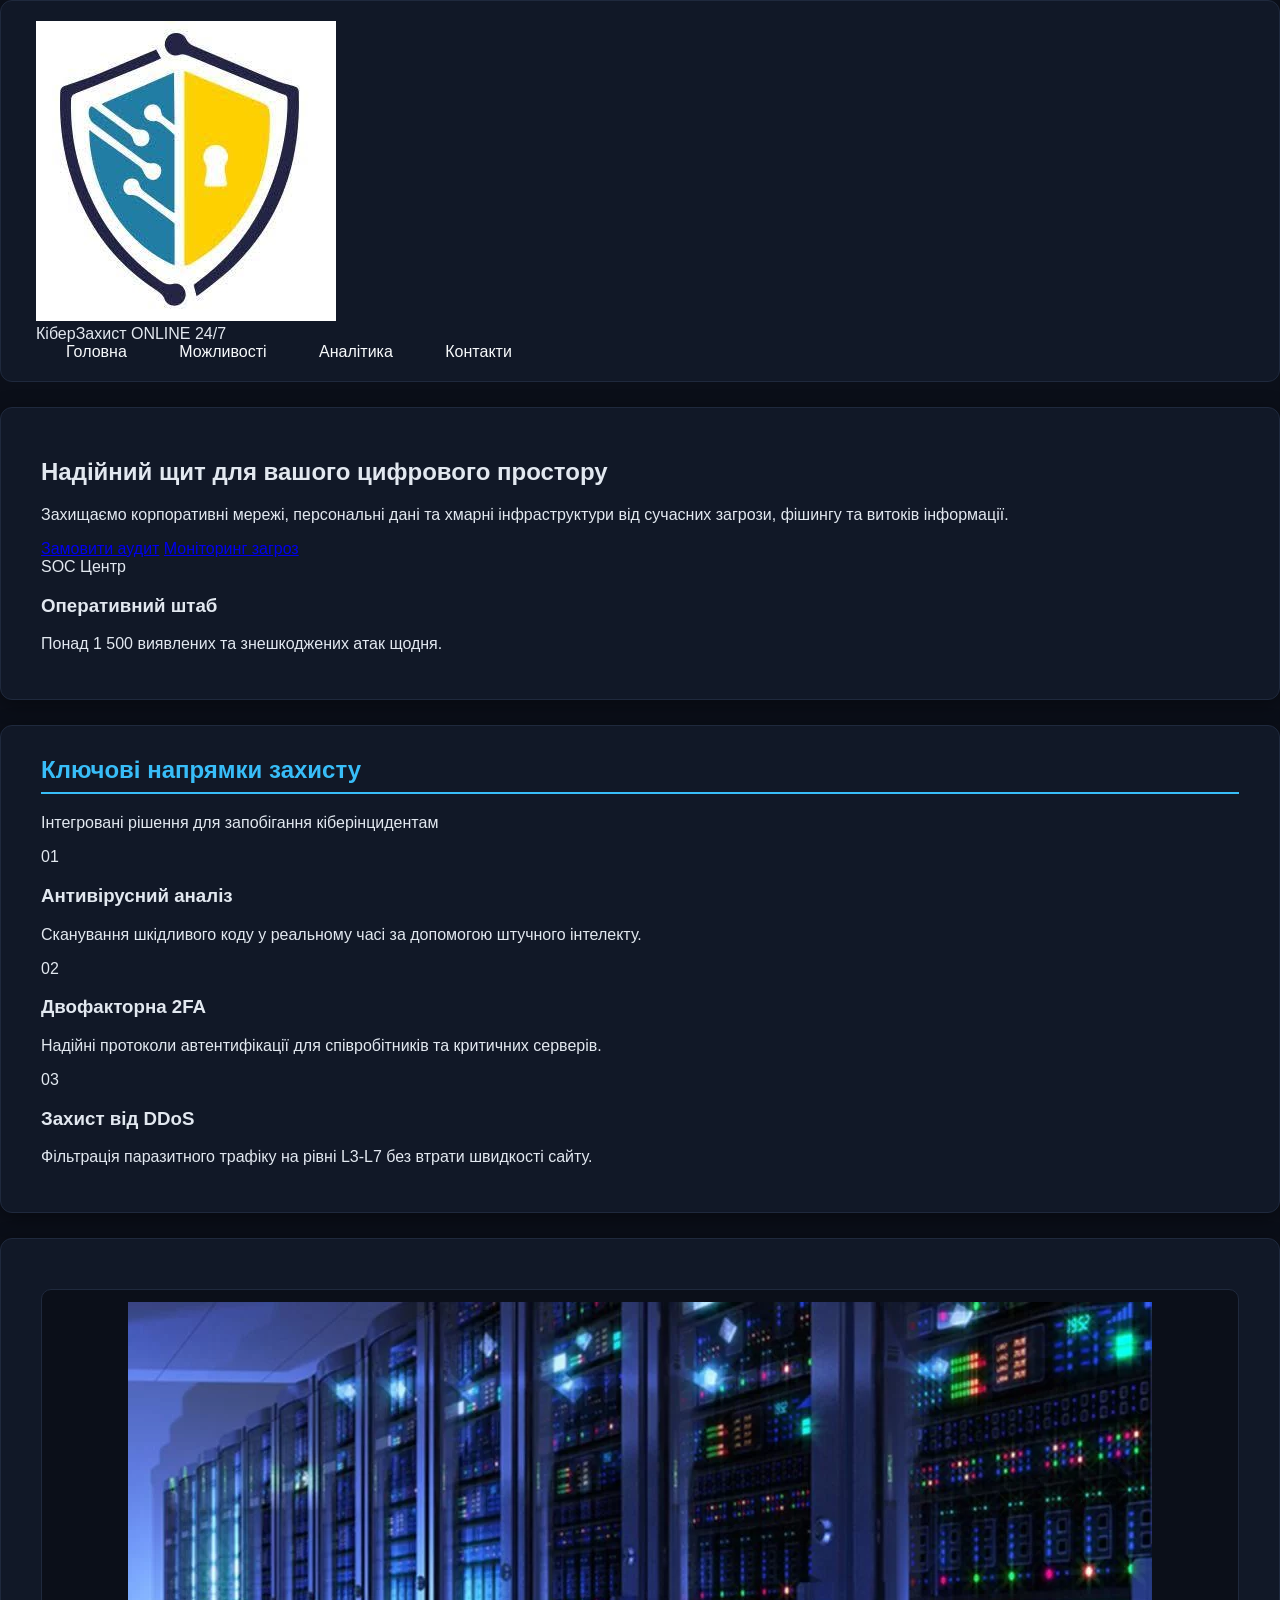
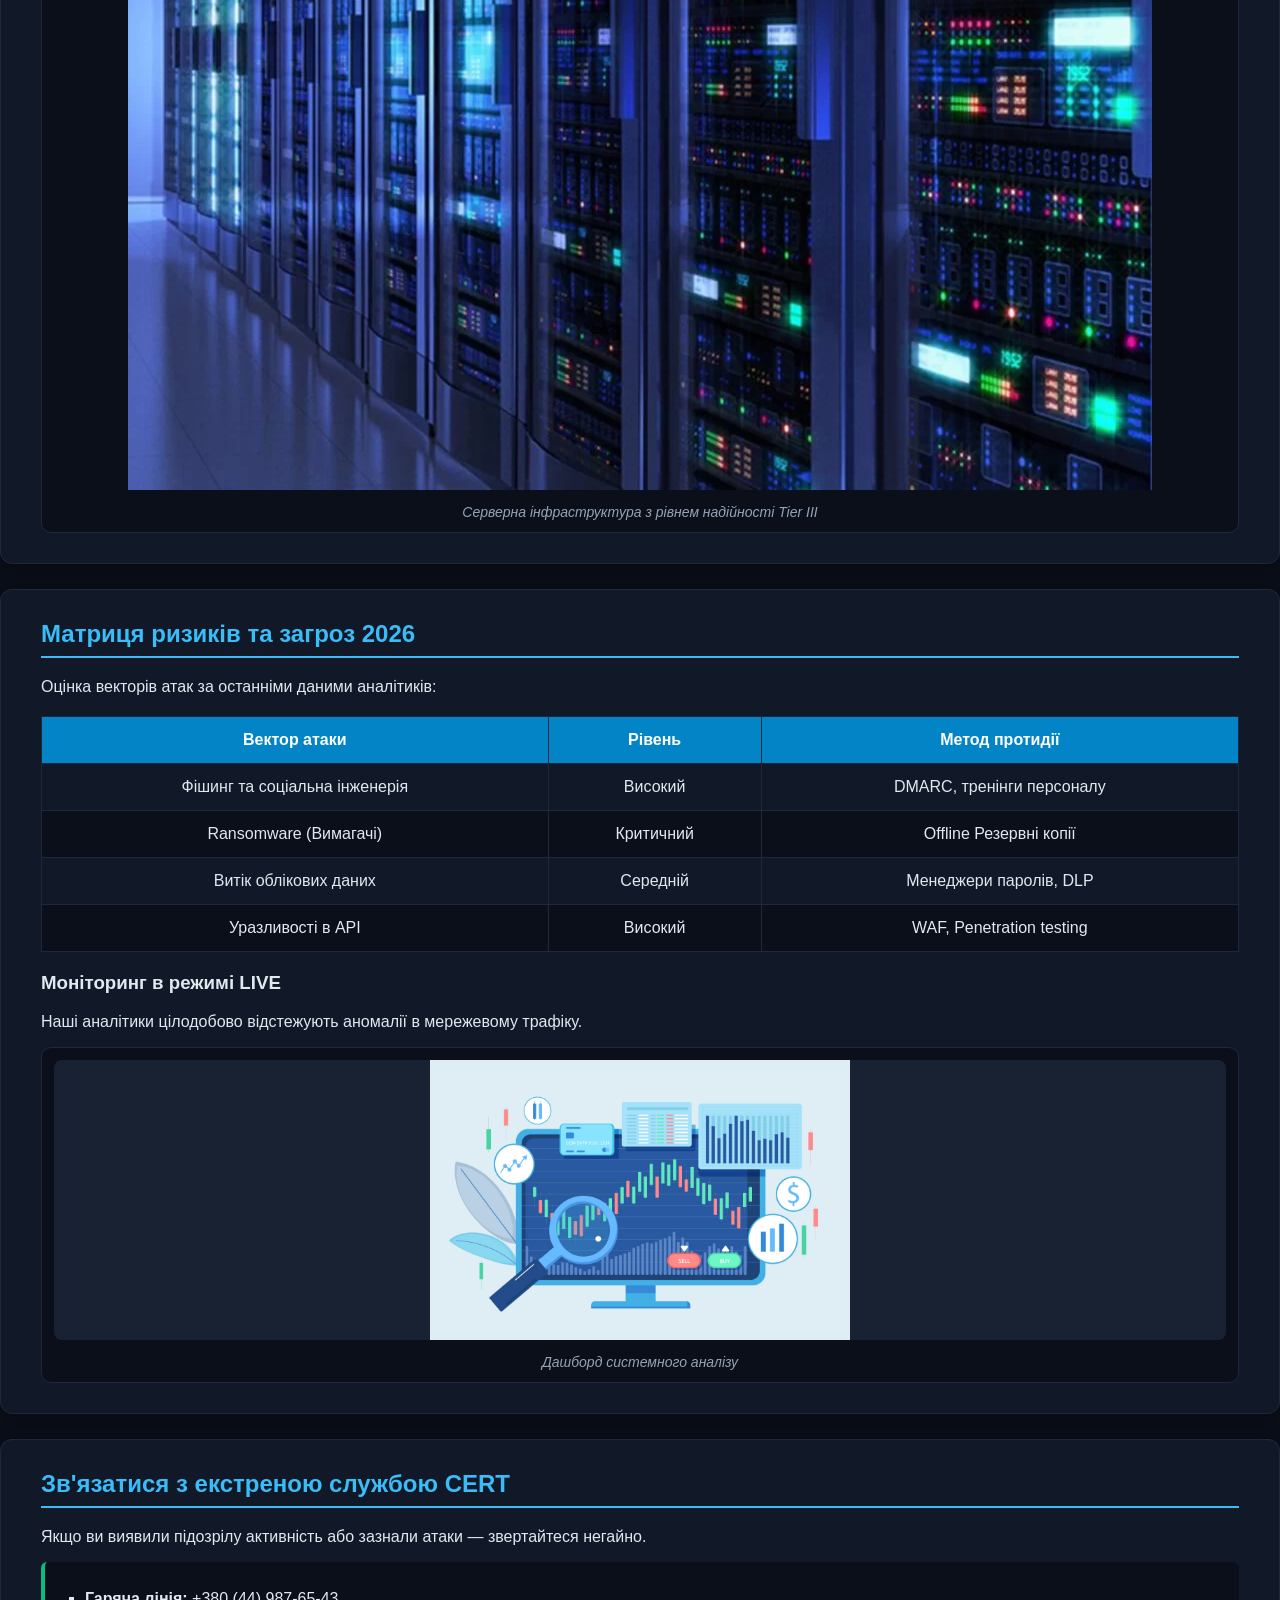
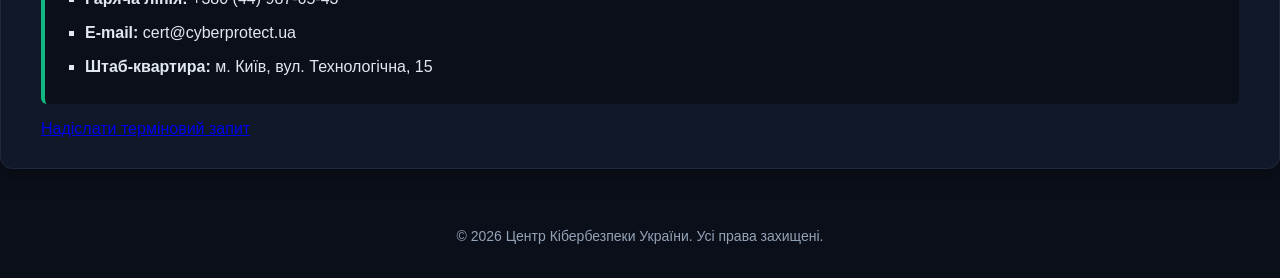
<file: index.html>
<!DOCTYPE html>
<html lang="uk">
    <head>
        <meta charset="UTF-8">
        <meta name="viewport" content="width=device-width, initial-scale=1.0">
        <title>Центр Кібербезпеки та Захисту Інформації</title>
        <link rel="stylesheet" href="style.css?v=99">
    </head>
    <body>
        <header class="site-header">
            <div class="header-container">
                <div class="brand">
                    <img src="images/shield_logo.png" alt="Логотип Захист" class="logo-img">
                    <div class="brand-text">
                        <span class="brand-title">КіберЗахист</span>
                        <span class="status-badge">ONLINE 24/7</span>
                    </div>
                </div>
                <nav class="main-nav">
                    <a href="#hero">Головна</a>
                    <a href="#features">Можливості</a>
                    <a href="#analytics">Аналітика</a>
                    <a href="#contacts">Контакти</a>
                </nav>
            </div>
        </header>
        <main class="main-content">
            <section id="hero" class="hero-section">
                <div class="hero-text">
                    <h1>Надійний щит для вашого цифрового простору</h1>
                    <p>Захищаємо корпоративні мережі, персональні дані та хмарні інфраструктури від сучасних загрози, фішингу та витоків інформації.</p>
                    <div class="hero-actions">
                        <a href="#contacts" class="btn btn-primary">Замовити аудит</a>
                        <a href="#analytics" class="btn btn-secondary">Моніторинг загроз</a>
                    </div>
                </div>
                <div class="hero-card">
                    <div class="card-badge">SOC Центр</div>
                    <h3>Оперативний штаб</h3>
                    <p>Понад 1 500 виявлених та знешкоджених атак щодня.</p>
                </div>
            </section>
            <section id="features" class="features-section">
                <div class="section-header">
                    <h2>Ключові напрямки захисту</h2>
                    <p>Інтегровані рішення для запобігання кіберінцидентам</p>
                </div>
                <div class="features-grid">
                    <div class="feature-card">
                        <div class="icon">01</div>
                        <h3>Антивірусний аналіз</h3>
                        <p>Сканування шкідливого коду у реальному часі за допомогою штучного інтелекту.</p>
                    </div>
                    <div class="feature-card">
                        <div class="icon">02</div>
                        <h3>Двофакторна 2FA</h3>
                        <p>Надійні протоколи автентифікації для співробітників та критичних серверів.</p>
                    </div>
                    <div class="feature-card">
                        <div class="icon">03</div>
                        <h3>Захист від DDoS</h3>
                        <p>Фільтрація паразитного трафіку на рівні L3-L7 без втрати швидкості сайту.</p>
                    </div>
                </div>
            </section>
            <section class="banner-section">
                <figure class="banner-figure">
                    <img src="images/datacenter.jpg" alt="Дата-центр" class="banner-img">
                    <figcaption class="banner-caption">
                        <span>Серверна інфраструктура з рівнем надійності Tier III</span>
                    </figcaption>
                </figure>
            </section>
            <section id="analytics" class="two-column-section">
                <div class="col-main">
                    <h2>Матриця ризиків та загроз 2026</h2>
                    <p>Оцінка векторів атак за останніми даними аналітиків:</p>
                    <table class="data-table">
                        <thead>
                            <tr>
                                <th>Вектор атаки</th>
                                <th>Рівень</th>
                                <th>Метод протидії</th>
                            </tr>
                        </thead>
                        <tbody>
                            <tr>
                                <td>Фішинг та соціальна інженерія</td>
                                <td><span class="tag tag-high">Високий</span></td>
                                <td>DMARC, тренінги персоналу</td>
                            </tr>
                            <tr>
                                <td>Ransomware (Вимагачі)</td>
                                <td><span class="tag tag-critical">Критичний</span></td>
                                <td>Offline Резервні копії</td>
                            </tr>
                            <tr>
                                <td>Витік облікових даних</td>
                                <td><span class="tag tag-medium">Середній</span></td>
                                <td>Менеджери паролів, DLP</td>
                            </tr>
                            <tr>
                                <td>Уразливості в API</td>
                                <td><span class="tag tag-high">Високий</span></td>
                                <td>WAF, Penetration testing</td>
                            </tr>
                        </tbody>
                    </table>
                </div>
                <div class="col-side">
                    <div class="side-info-card">
                        <h3>Моніторинг в режимі LIVE</h3>
                        <p>Наші аналітики цілодобово відстежують аномалії в мережевому трафіку.</p>
                        <figure class="side-figure">
                            <img src="images/sec_room.jpg" alt="Монітор аналітики" class="side-img">
                            <figcaption>Дашборд системного аналізу</figcaption>
                        </figure>
                    </div>
                </div>

            </section>
            <section id="contacts" class="contacts-banner">
                <div class="contacts-info">
                    <h2>Зв'язатися з екстреною службою CERT</h2>
                    <p>Якщо ви виявили підозрілу активність або зазнали атаки — звертайтеся негайно.</p>
                    <ul class="contact-list">
                        <li><strong>Гаряча лінія:</strong> +380 (44) 987-65-43</li>
                        <li><strong>E-mail:</strong> cert@cyberprotect.ua</li>
                        <li><strong>Штаб-квартира:</strong> м. Київ, вул. Технологічна, 15</li>
                    </ul>
                </div>
                <div class="contacts-action">
                    <a href="mailto:cert@cyberprotect.ua" class="btn btn-alert">Надіслати терміновий запит</a>
                </div>
            </section>
        </main>
        <footer class="site-footer">
            <p>© 2026 Центр Кібербезпеки України. Усі права захищені.</p>
        </footer>

    </body>
    </html>
</file>
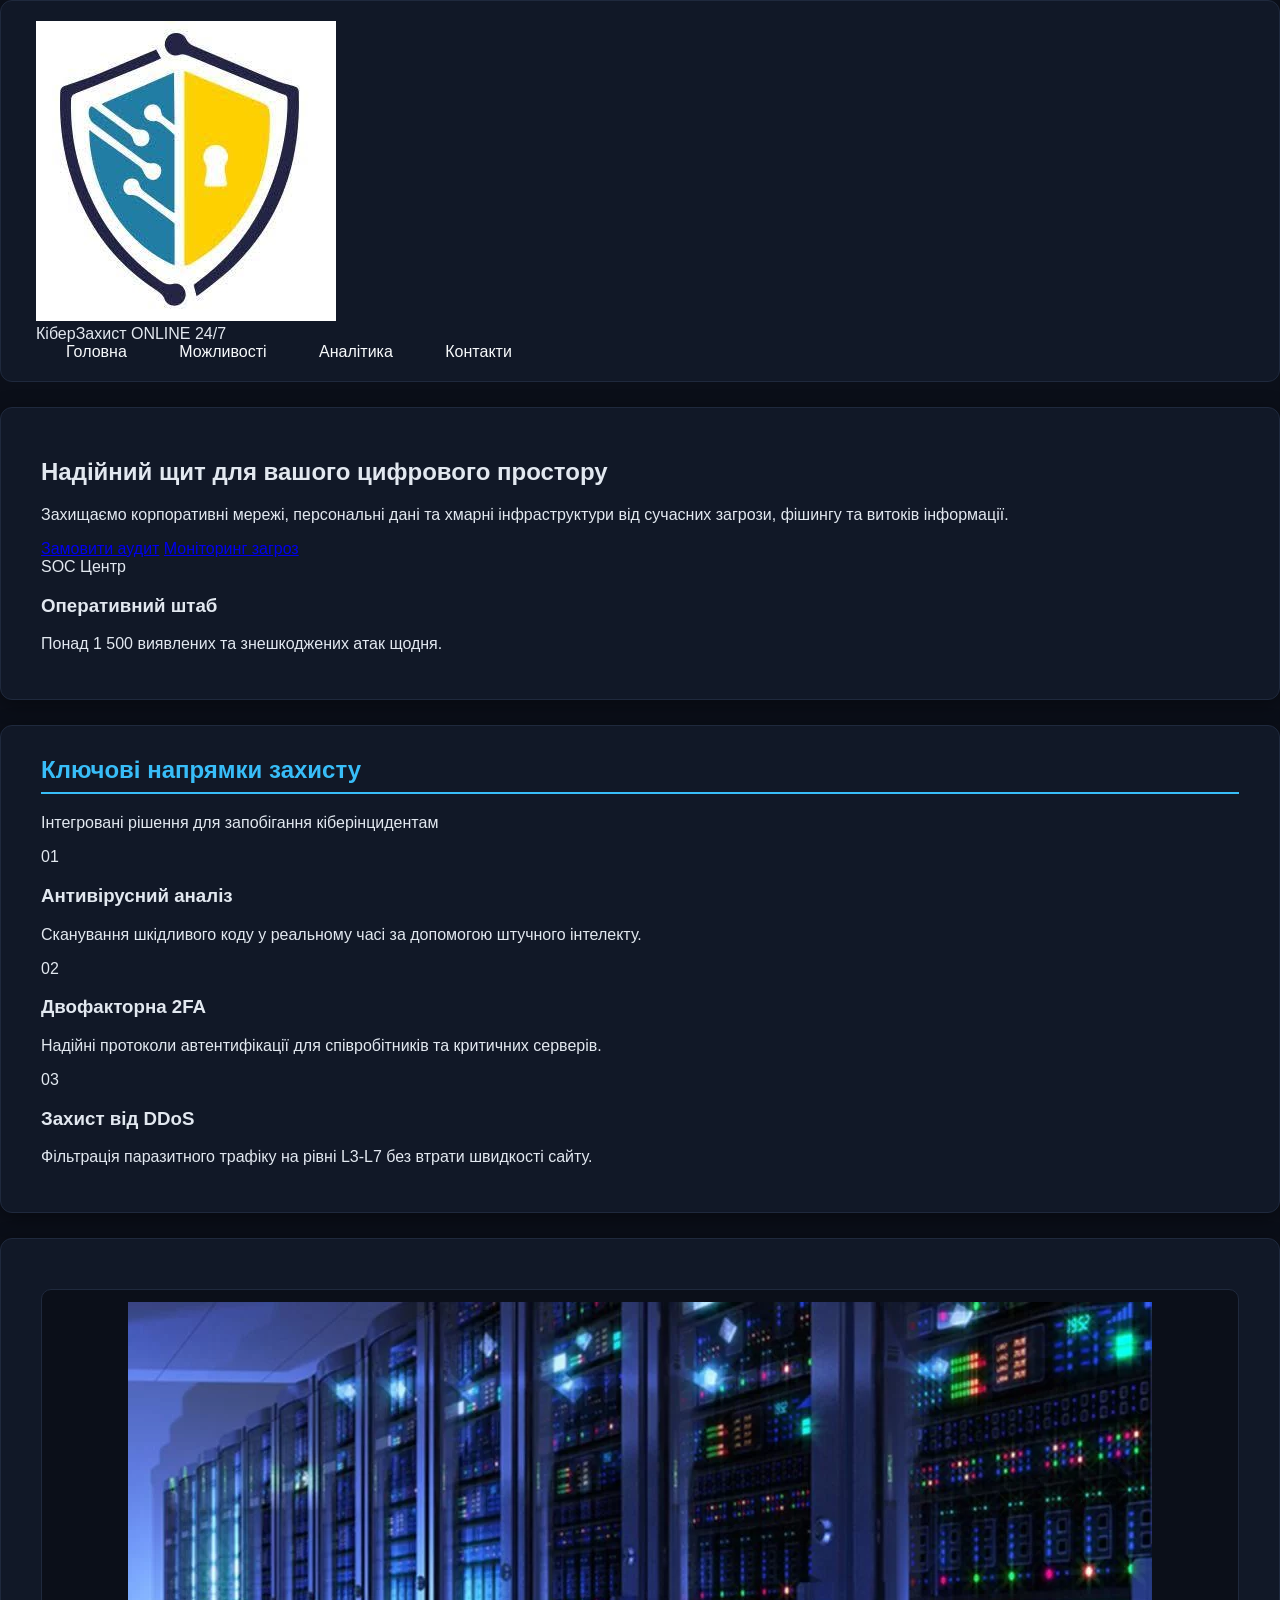
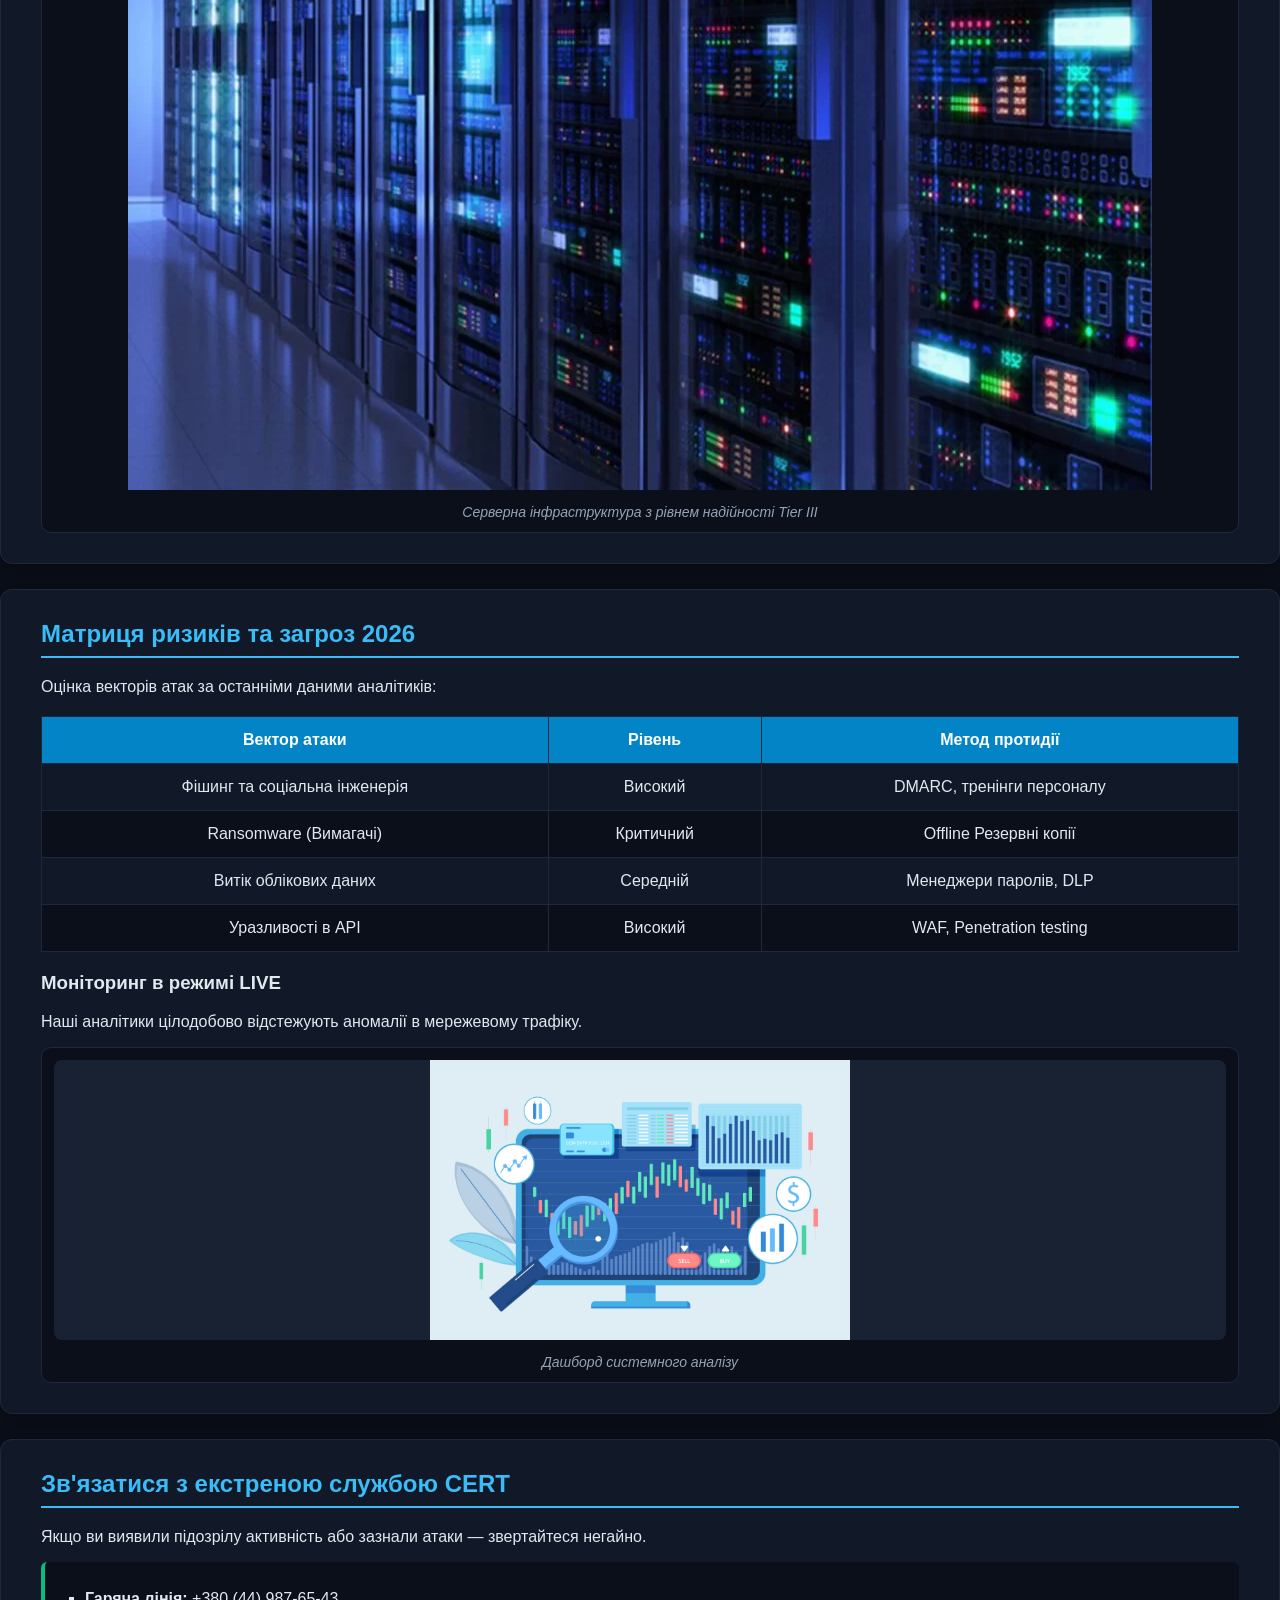
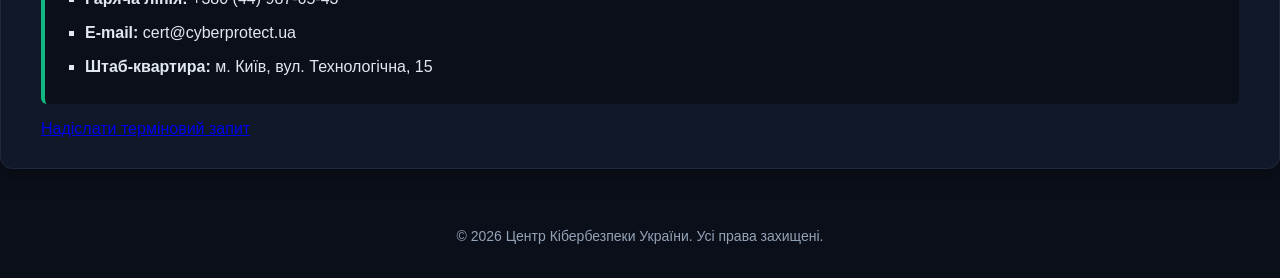
<file: cyber_index.html>
<!DOCTYPE html>
<html lang="uk">
    <head>
        <meta charset="UTF-8">
        <meta name="viewport" content="width=device-width, initial-scale=1.0">
        <title>Центр Кібербезпеки та Захисту Інформації</title>
        <link rel="stylesheet" href="cyber_style.css">
    </head>
    <body>
        <header class="site-header">
            <div class="header-container">
                <div class="brand">
                    <img src="images/shield_logo.png" alt="Логотип Захист" class="logo-img">
                    <div class="brand-text">
                        <span class="brand-title">КіберЗахист</span>
                        <span class="status-badge">ONLINE 24/7</span>
                    </div>
                </div>
                <nav class="main-nav">
                    <a href="#hero">Головна</a>
                    <a href="#features">Можливості</a>
                    <a href="#analytics">Аналітика</a>
                    <a href="#contacts">Контакти</a>
                </nav>
            </div>
        </header>
        <main class="main-content">
            <section id="hero" class="hero-section">
                <div class="hero-text">
                    <h1>Надійний щит для вашого цифрового простору</h1>
                    <p>Захищаємо корпоративні мережі, персональні дані та хмарні інфраструктури від сучасних загрози, фішингу та витоків інформації.</p>
                    <div class="hero-actions">
                        <a href="#contacts" class="btn btn-primary">Замовити аудит</a>
                        <a href="#analytics" class="btn btn-secondary">Моніторинг загроз</a>
                    </div>
                </div>
                <div class="hero-card">
                    <div class="card-badge">SOC Центр</div>
                    <h3>Оперативний штаб</h3>
                    <p>Понад 1 500 виявлених та знешкоджених атак щодня.</p>
                </div>
            </section>
            <section id="features" class="features-section">
                <div class="section-header">
                    <h2>Ключові напрямки захисту</h2>
                    <p>Інтегровані рішення для запобігання кіберінцидентам</p>
                </div>
                <div class="features-grid">
                    <div class="feature-card">
                        <div class="icon">01</div>
                        <h3>Антивірусний аналіз</h3>
                        <p>Сканування шкідливого коду у реальному часі за допомогою штучного інтелекту.</p>
                    </div>
                    <div class="feature-card">
                        <div class="icon">02</div>
                        <h3>Двофакторна 2FA</h3>
                        <p>Надійні протоколи автентифікації для співробітників та критичних серверів.</p>
                    </div>
                    <div class="feature-card">
                        <div class="icon">03</div>
                        <h3>Захист від DDoS</h3>
                        <p>Фільтрація паразитного трафіку на рівні L3-L7 без втрати швидкості сайту.</p>
                    </div>
                </div>
            </section>
            <section class="banner-section">
                <figure class="banner-figure">
                    <img src="images/datacenter.jpg" alt="Дата-центр" class="banner-img">
                    <figcaption class="banner-caption">
                        <span>Серверна інфраструктура з рівнем надійності Tier III</span>
                    </figcaption>
                </figure>
            </section>
            <section id="analytics" class="two-column-section">
                <div class="col-main">
                    <h2>Матриця ризиків та загроз 2026</h2>
                    <p>Оцінка векторів атак за останніми даними аналітиків:</p>
                    <table class="data-table">
                        <thead>
                            <tr>
                                <th>Вектор атаки</th>
                                <th>Рівень</th>
                                <th>Метод протидії</th>
                            </tr>
                        </thead>
                        <tbody>
                            <tr>
                                <td>Фішинг та соціальна інженерія</td>
                                <td><span class="tag tag-high">Високий</span></td>
                                <td>DMARC, тренінги персоналу</td>
                            </tr>
                            <tr>
                                <td>Ransomware (Вимагачі)</td>
                                <td><span class="tag tag-critical">Критичний</span></td>
                                <td>Offline Резервні копії</td>
                            </tr>
                            <tr>
                                <td>Витік облікових даних</td>
                                <td><span class="tag tag-medium">Середній</span></td>
                                <td>Менеджери паролів, DLP</td>
                            </tr>
                            <tr>
                                <td>Уразливості в API</td>
                                <td><span class="tag tag-high">Високий</span></td>
                                <td>WAF, Penetration testing</td>
                            </tr>
                        </tbody>
                    </table>
                </div>
                <div class="col-side">
                    <div class="side-info-card">
                        <h3>Моніторинг в режимі LIVE</h3>
                        <p>Наші аналітики цілодобово відстежують аномалії в мережевому трафіку.</p>
                        <figure class="side-figure">
                            <img src="images/sec_room.jpg" alt="Монітор аналітики" class="side-img">
                            <figcaption>Дашборд системного аналізу</figcaption>
                        </figure>
                    </div>
                </div>

            </section>
            <section id="contacts" class="contacts-banner">
                <div class="contacts-info">
                    <h2>Зв'язатися з екстреною службою CERT</h2>
                    <p>Якщо ви виявили підозрілу активність або зазнали атаки — звертайтеся негайно.</p>
                    <ul class="contact-list">
                        <li><strong>Гаряча лінія:</strong> +380 (44) 987-65-43</li>
                        <li><strong>E-mail:</strong> cert@cyberprotect.ua</li>
                        <li><strong>Штаб-квартира:</strong> м. Київ, вул. Технологічна, 15</li>
                    </ul>
                </div>
                <div class="contacts-action">
                    <a href="mailto:cert@cyberprotect.ua" class="btn btn-alert">Надіслати терміновий запит</a>
                </div>
            </section>
        </main>
        <footer class="site-footer">
            <p>© 2026 Центр Кібербезпеки України. Усі права захищені.</p>
        </footer>

    </body>
    </html>
</file>
<file: style.css>
* {
  box-sizing: border-box;
}
html {
    scroll-behavior: smooth;
}
body {
    font-family: 'Segoe UI', Arial, sans-serif;
    background-color: #0b0f19;
    color: #e2e8f0;
    margin: 0;
    padding: 0;
}
.wrapper {
    width: 100%;
    max-width: 1200px;
    margin: 0 auto;
    padding: 25px;
    box-sizing: border-box;
}
header {
    background-color: #111827;
    padding: 20px 35px;
    border-radius: 12px;
    margin-bottom: 25px;
    border: 1px solid #1f293d;
    display: flex;
    justify-content: space-between;
    align-items: center;
}
.logo {
    display: flex;
    align-items: center;
    gap: 15px;
}
.logo img {
    border-radius: 50%;
    background-color: #10b981;
    padding: 5px;
    transition: transform 0.3s ease;
}
.logo img:hover {
    transform: rotate(360deg);
}
header h1 {
    color: #10b981;
    margin: 0;
    font-size: 26px;
}
nav a {
    color: #f8fafc;
    text-decoration: none;
    margin-left: 12px;
    font-size: 16px;
    padding: 10px 18px;
    border-radius: 8px;
    transition: all 0.3s ease;
}
nav a:hover {
    background-color: #10b981;
    color: #0b0f19;
    font-weight: bold;
}
section {
    background-color: #111827;
    padding: 30px 40px;
    margin-bottom: 25px;
    border-radius: 12px;
    border: 1px solid #1f293d;
    box-shadow: 0 4px 20px rgba(0, 0, 0, 0.4);
}
h2 {
    color: #38bdf8;
    border-bottom: 2px solid #38bdf8;
    padding-bottom: 8px;
    margin-top: 0;
}
figure {
    margin: 20px auto 0 auto;
    padding: 12px;
    background-color: #0b0f19;
    border: 1px solid #1f293d;
    border-radius: 10px;
    text-align: center;
    transition: transform 0.3s, box-shadow 0.3s;
}
figure:hover {
    transform: translateY(-3px);
    box-shadow: 0 8px 20px rgba(56, 189, 248, 0.15);
}
.full-width-figure {
    max-width: 900px;
}
.full-width-figure img {
    width: 100%;
    height: 380px;
    object-fit: cover;
    border-radius: 8px;
}
.contacts-grid {
    display: grid;
    grid-template-columns: 1fr 1fr;
    gap: 30px;
    align-items: center;
}
.side-figure {
    margin: 0;
}
.side-figure img {
    width: 100%;
    height: 280px;
    object-fit: contain;
    background-color: #182232;
    border-radius: 8px;
}
figcaption {
    font-style: italic;
    color: #94a3b8;
    margin-top: 10px;
    font-size: 14px;
}
table {
    width: 100%;
    margin: 20px 0;
    border-collapse: collapse;
}
th, td {
    border: 1px solid #1f293d;
    padding: 14px;
    text-align: center;
}
th {
    background-color: #0284c7;
    color: white;
}
tr:nth-child(even) {
    background-color: #0b0f19;
}
tr:hover {
    background-color: #1e293b;
}
ul {
    list-style-type: square;
    padding: 20px 40px;
    background-color: #0b0f19;
    border-left: 4px solid #10b981;
    border-radius: 6px;
}
ul li {
    padding: 8px 0;
}
ol {
    list-style-type: decimal;
    padding-left: 25px;
}
ol li {
    padding: 8px 0;
    color: #cbd5e1;
    font-size: 16px;
}
footer {
    text-align: center;
    color: #94a3b8;
    padding: 20px;
    font-size: 14px;
}
</file>
<file: cyber_style.css>
html {
    scroll-behavior: smooth;
}
body {
    font-family: 'Segoe UI', Arial, sans-serif;
    background-color: #0b0f19;
    color: #e2e8f0;
    margin: 0;
    padding: 0;
}
.wrapper {
    width: 100%;
    max-width: 1200px;
    margin: 0 auto;
    padding: 25px;
    box-sizing: border-box;
}
header {
    background-color: #111827;
    padding: 20px 35px;
    border-radius: 12px;
    margin-bottom: 25px;
    border: 1px solid #1f293d;
    display: flex;
    justify-content: space-between;
    align-items: center;
}
.logo {
    display: flex;
    align-items: center;
    gap: 15px;
}
.logo img {
    border-radius: 50%;
    background-color: #10b981;
    padding: 5px;
    transition: transform 0.3s ease;
}
.logo img:hover {
    transform: rotate(360deg);
}
header h1 {
    color: #10b981;
    margin: 0;
    font-size: 26px;
}
nav a {
    color: #f8fafc;
    text-decoration: none;
    margin-left: 12px;
    font-size: 16px;
    padding: 10px 18px;
    border-radius: 8px;
    transition: all 0.3s ease;
}
nav a:hover {
    background-color: #10b981;
    color: #0b0f19;
    font-weight: bold;
}
section {
    background-color: #111827;
    padding: 30px 40px;
    margin-bottom: 25px;
    border-radius: 12px;
    border: 1px solid #1f293d;
    box-shadow: 0 4px 20px rgba(0, 0, 0, 0.4);
}
h2 {
    color: #38bdf8;
    border-bottom: 2px solid #38bdf8;
    padding-bottom: 8px;
    margin-top: 0;
}
figure {
    margin: 20px auto 0 auto;
    padding: 12px;
    background-color: #0b0f19;
    border: 1px solid #1f293d;
    border-radius: 10px;
    text-align: center;
    transition: transform 0.3s, box-shadow 0.3s;
}
figure:hover {
    transform: translateY(-3px);
    box-shadow: 0 8px 20px rgba(56, 189, 248, 0.15);
}
.full-width-figure {
    max-width: 900px;
}
.full-width-figure img {
    width: 100%;
    height: 380px;
    object-fit: cover;
    border-radius: 8px;
}
.contacts-grid {
    display: grid;
    grid-template-columns: 1fr 1fr;
    gap: 30px;
    align-items: center;
}
.side-figure {
    margin: 0;
}
.side-figure img {
    width: 100%;
    height: 280px;
    object-fit: contain;
    background-color: #182232;
    border-radius: 8px;
}
figcaption {
    font-style: italic;
    color: #94a3b8;
    margin-top: 10px;
    font-size: 14px;
}
table {
    width: 100%;
    margin: 20px 0;
    border-collapse: collapse;
}
th, td {
    border: 1px solid #1f293d;
    padding: 14px;
    text-align: center;
}
th {
    background-color: #0284c7;
    color: white;
}
tr:nth-child(even) {
    background-color: #0b0f19;
}
tr:hover {
    background-color: #1e293b;
}
ul {
    list-style-type: square;
    padding: 20px 40px;
    background-color: #0b0f19;
    border-left: 4px solid #10b981;
    border-radius: 6px;
}
ul li {
    padding: 8px 0;
}
ol {
    list-style-type: decimal;
    padding-left: 25px;
}
ol li {
    padding: 8px 0;
    color: #cbd5e1;
    font-size: 16px;
}
footer {
    text-align: center;
    color: #94a3b8;
    padding: 20px;
    font-size: 14px;
}
</file>
